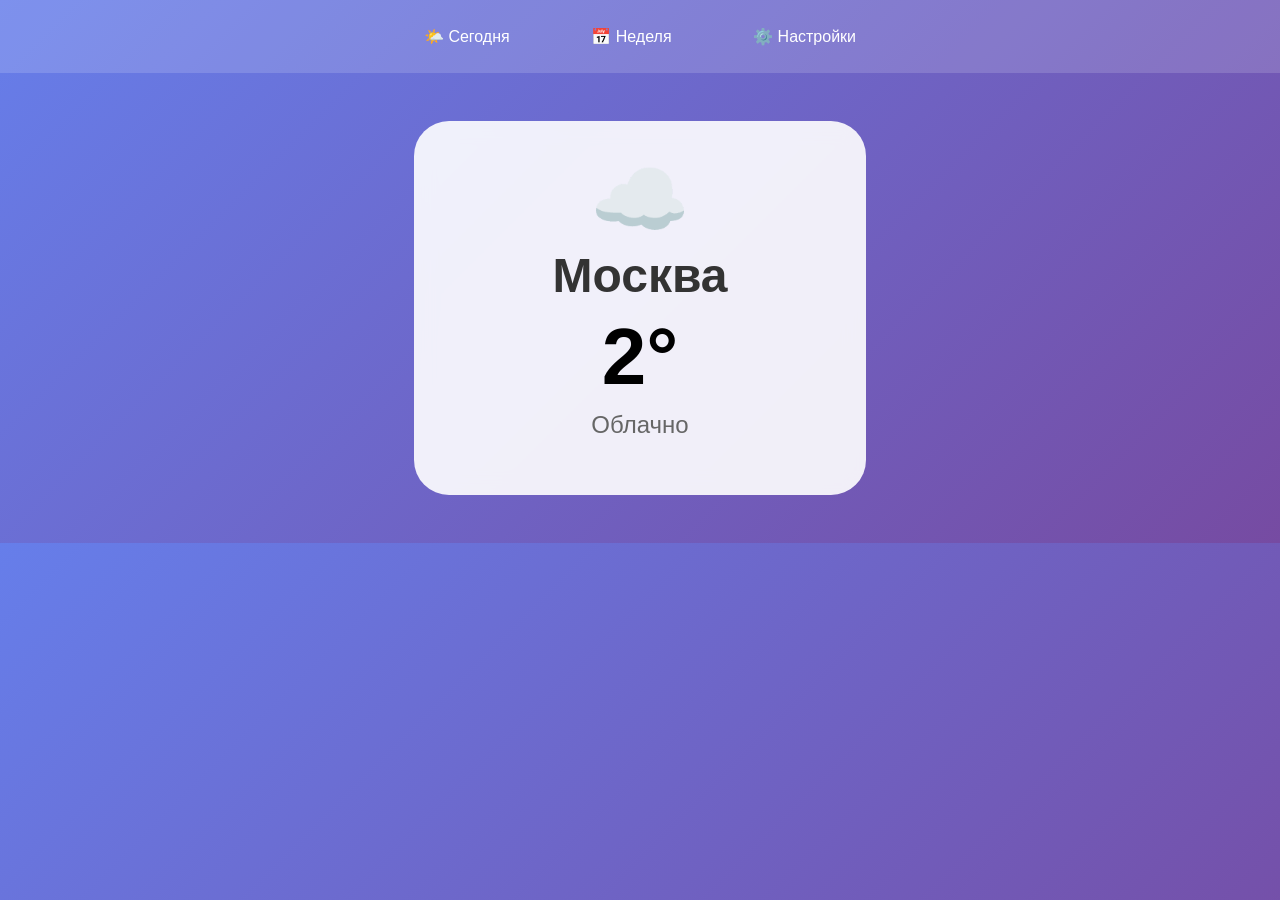
<file: index.html>
<!DOCTYPE html>
<html lang="ru">
<head>
    <meta charset="UTF-8">
    <meta name="viewport" content="width=device-width, initial-scale=1.0">
    <link rel="stylesheet" href="css/index.css">
    <title>Погода</title>
</head>
<body>
    <nav>
        <a href="index.html">🌤️ Сегодня </a>
        <a href="week.html">📅 Неделя </a>
        <a href="settings.html">⚙️ Настройки </a>
    </nav>
    <main>
        <div class="weather-card" id="today-weather">
            <div class="weather-icon" id="weather-icon">☁️</div>
            <h2 id="city-display">Москва</h2>
            <div class="temp" id="current-temp">2°</div>
            <div class="desc" id="current-desc">Облачно</div>
        </div>
    </main>
</body>
</html>
</file>
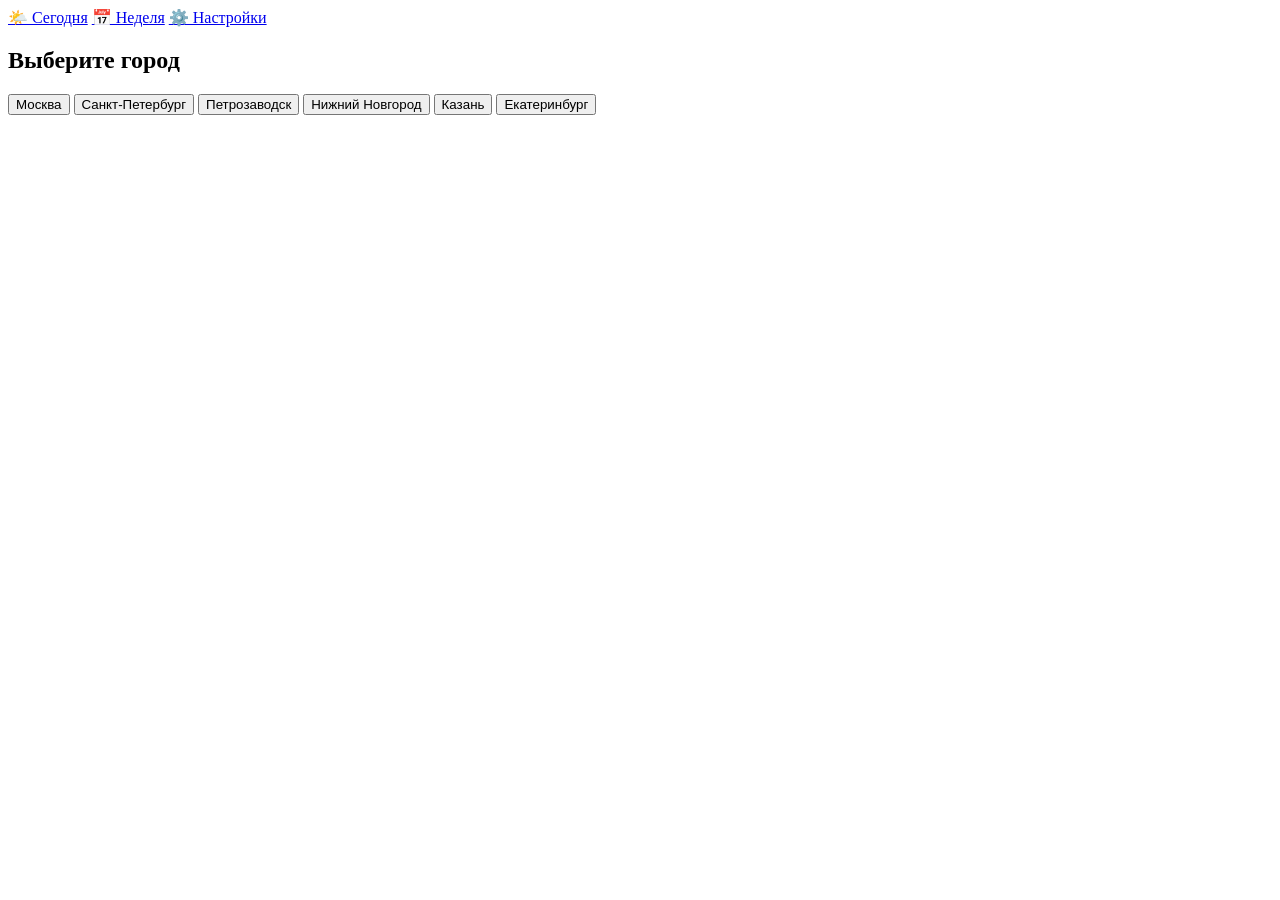
<file: settings.html>
<!DOCTYPE html>
<html lang="ru">
<head>
    <meta charset="UTF-8">
    <meta name="viewport" content="width=device-width, initial-scale=1.0">
    <title>Настройки</title>
    <link rel="stylesheet" href="css/settings.css">
</head>
<body>
    <nav>
        <a href="index.html">🌤️ Сегодня</a>
        <a href="week.html">📅 Неделя</a>
        <a href="settings.html" class="active">⚙️ Настройки</a>
    </nav>
    
    <main>
        <div class="settings-card">
            <h2>Выберите город</h2>
            
            <div class="city-buttons">
                <button class="city-btn" onclick="setCity('Москва')">Москва</button>
                <button class="city-btn" onclick="setCity('Санкт-Петербург')">Санкт-Петербург</button>
                <button class="city-btn" onclick="setCity('Петрозаводск')">Петрозаводск</button>
                <button class="city-btn" onclick="setCity('Нижний Новгород')">Нижний Новгород</button>
                <button class="city-btn" onclick="setCity('Казань')">Казань</button>
                <button class="city-btn" onclick="setCity('Екатеринбург')">Екатеринбург</button>
            </div>
            
            <div id="settings-message" class="message"></div>
        </div>
    </main>

    <script src="js/weather.js"></script>
</body>
</html>
</file>
<file: css/index.css>
* {
    margin: 0;
    padding: 0;
    box-sizing: border-box;
}

body {
    font-family: 'Segoe UI', Tahoma, Geneva, Verdana, sans-serif;;
    background: linear-gradient(135deg, #667eea 0%, #764ba2 100%);
}

nav {
    background: rgba(255, 255, 255, 0.15);
    padding: 1rem;
    display: flex;
    justify-content: center;
    gap: 1.5rem;
    position: sticky;
    top: 0;
}

nav a {
    color: white;
    border-radius: 30px;
    font-size: 1rem;
    font-weight: 500;
    padding: 0.7rem 1.8rem;
    text-decoration: none
}

nav a:hover {
    background: rgba(255, 255, 255, 0.25);
    transform: translateY(-1.5px);
}

main {
    max-width: 500px;
    margin: 3rem auto;
    padding: 0 1.5rem;
}

.weather-card {
    background: rgba(255, 255, 255, 0.9);
    backdrop-filter: blur(10px);
    border-radius: 35px;
    padding: 2em;
    text-align: center;
    transition: transform 0.3s ease; 
}

.weather-card:hover {
    transform: translateY(-5px);
}

.weather-icon {
    font-size: 5rem;
    margin-bottom: 1px;
}

.weather-card h2 {
    color: #333;
    font-size: 3rem;
    margin-bottom: 0.5rem;
    font-weight: 600;
}

.temp {
    font-size: 5rem;
    font-weight: bold;
    margin: 0.5rem 0;
}

.desc {
    font-size: 1.5rem;
    color: #666;
    margin-bottom: 1.5rem;
    text-transform: capitalize;
}

.details {
    display: flex;
    justify-content: space-around;
    border-top: 2px solid #f0f0f0;
    padding-top: 1.5rem;
    margin-top: 0.5rem;
}

.details div {
    display: flex;
    flex-direction: column;
    gap: 0.5rem;
}

.detail-label {
    font-size: 0.9rem;
    color: #888;
}

.detail-value {
    font-size: 1.3rem;
    font-weight: bold;
    color: #667eea;
}

.update-info {
    text-align: center;
    margin-top: 1.5rem;
    color: rgba(255,255,255,0.8);
    font-size: 0.85rem;
}
</file>
<file: css/settings.css>
<!DOCTYPE html>
<html lang="ru">
<head>
    <meta charset="UTF-8">
    <meta name="viewport" content="width=device-width, initial-scale=1.0">
    <title>Настройки</title>
    <link rel="stylesheet" href="css/settings.css">
</head>
<body>
    <nav>
        <a href="index.html">🌤️ Сегодня</a>
        <a href="week.html">📅 Неделя</a>
        <a href="settings.html" class="active">⚙️ Настройки</a>
    </nav>
    
    <main>
        <div class="settings-card">
            <h2>Выберите город</h2>
            
            <div class="city-buttons">
                <button class="city-btn" onclick="setCity('Москва')">Москва</button>
                <button class="city-btn" onclick="setCity('Санкт-Петербург')">Санкт-Петербург</button>
                <button class="city-btn" onclick="setCity('Петрозаводск')">Петрозаводск</button>
                <button class="city-btn" onclick="setCity('Нижний Новгород')">Нижний Новгород</button>
                <button class="city-btn" onclick="setCity('Казань')">Казань</button>
                <button class="city-btn" onclick="setCity('Екатеринбург')">Екатеринбург</button>
            </div>
            
            <div id="settings-message" class="message"></div>
        </div>
    </main>

    <script src="js/weather.js"></script>
</body>
</html>
</file>
